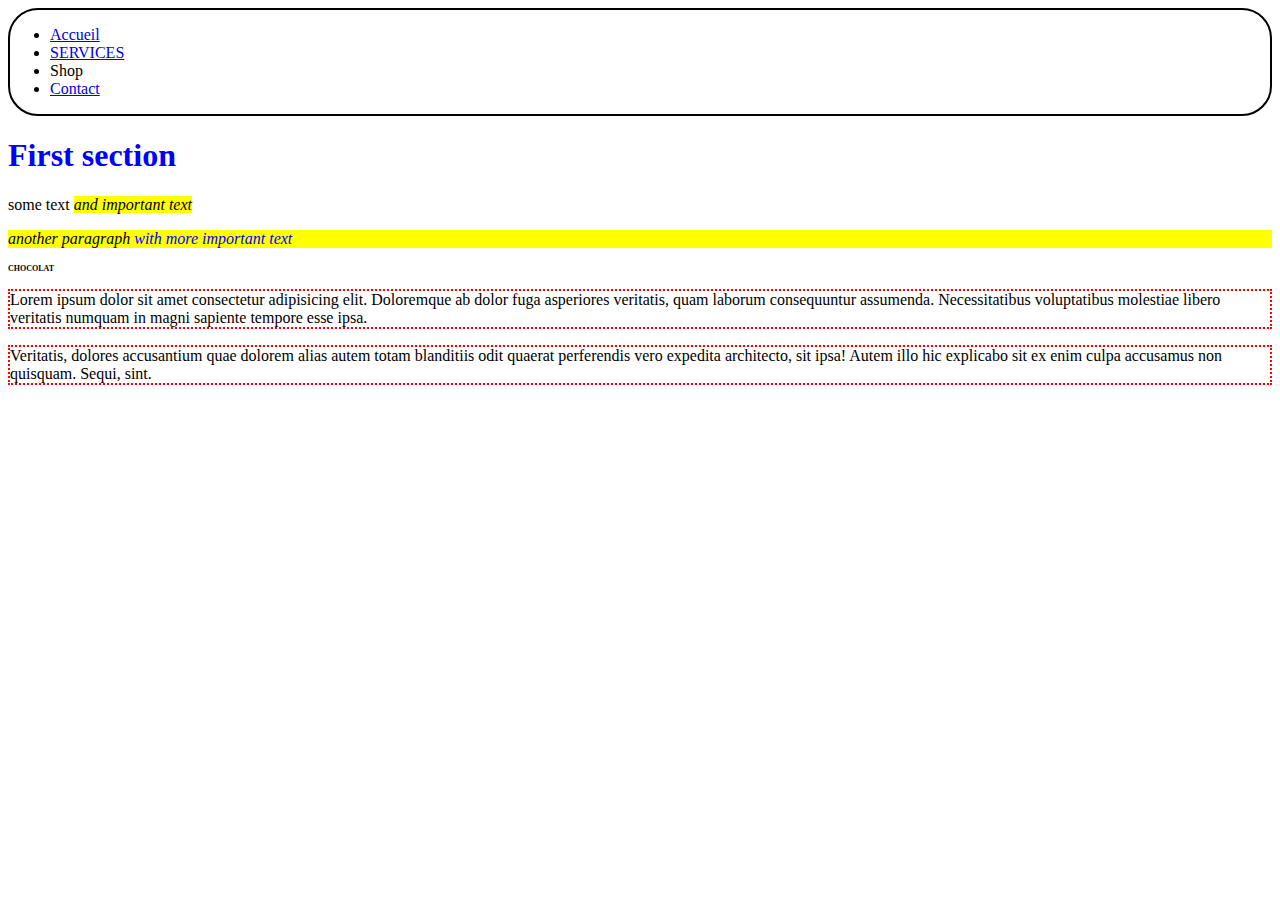
<file: index.html>
<!DOCTYPE html>
<html lang="en">
<head>
    <meta charset="UTF-8">
    <meta name="viewport" content="width=device-width, initial-scale=1.0">
    <title>Document</title>
    <link rel="stylesheet" href="style.css">
   
</head>
<body>


   
    <header>
        <nav id="main-menu">
            <ul>
                <li><a href="index.html">Accueil</a></li>
                <li><a href="services.html">SERVICES</a></li>
                <li>Shop</li>
                <li><a href="contact.html">Contact</a></li>
            </ul>
        </nav>
    </header>

   

   <section id="first">
       <h1>First section</h1>
       <p>some text 
           <span class="highlight">and important text</span>
       </p>
       <p class="highlight">another paragraph 
           <span class="highlight">with more important text</span>
        </p>
   </section>

   <article>
       <h2>Chocolat</h2>
       <p>Lorem ipsum dolor sit amet consectetur adipisicing elit. Doloremque ab dolor fuga asperiores veritatis, quam laborum consequuntur assumenda. Necessitatibus voluptatibus molestiae libero veritatis numquam in magni sapiente tempore esse ipsa.</p>
       <p>Veritatis, dolores accusantium quae dolorem alias autem totam blanditiis odit quaerat perferendis vero expedita architecto, sit ipsa! Autem illo hic explicabo sit ex enim culpa accusamus non quisquam. Sequi, sint.</p>
   </article>

</body>
</html>
</file>
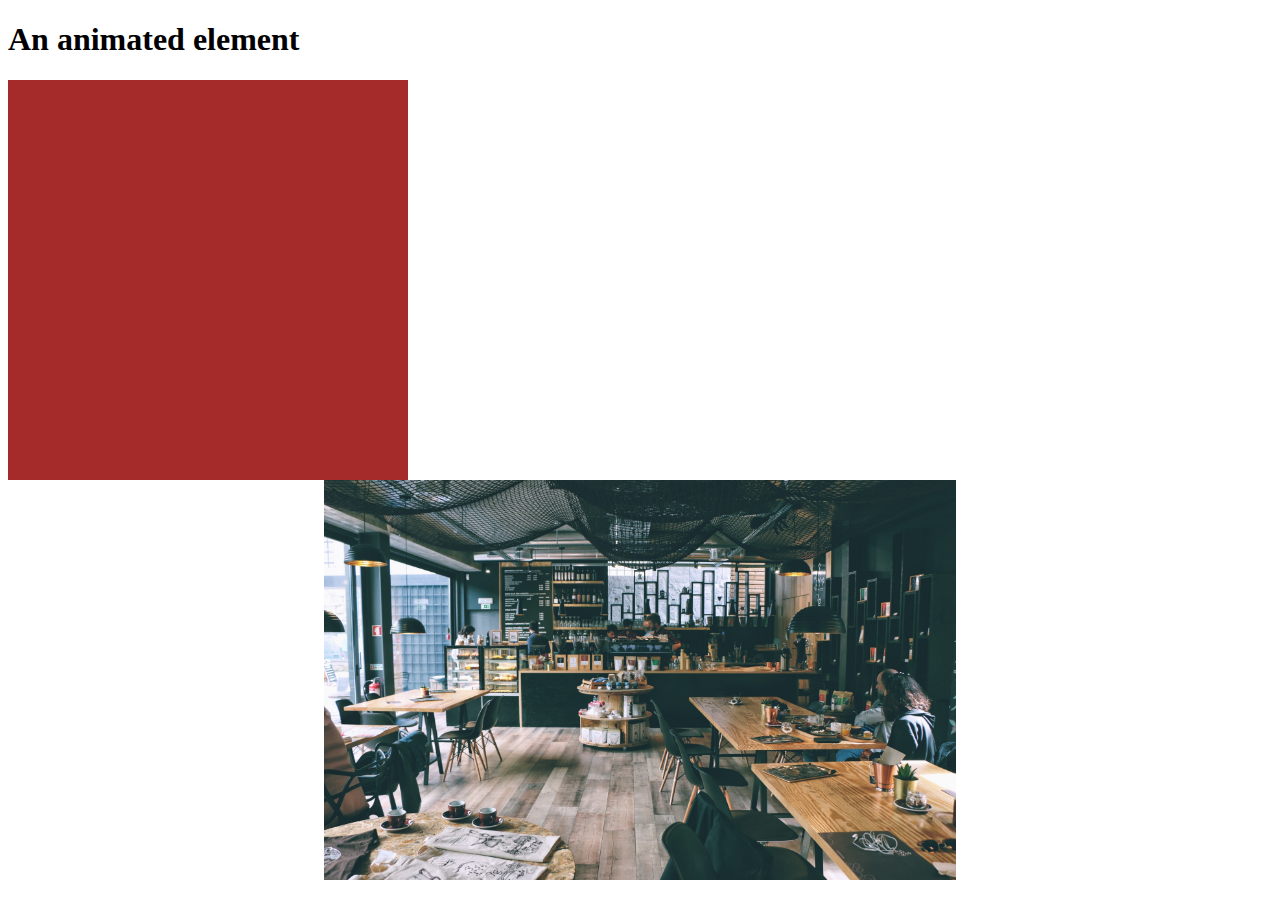
<file: animations/index.html>
<!DOCTYPE html>
<html lang="en">
<head>
    <meta charset="UTF-8">
    <meta http-equiv="X-UA-Compatible" content="IE=edge">
    <meta name="viewport" content="width=device-width, initial-scale=1.0">
    <title>Document</title>
    <link rel="stylesheet" href="style.css">
    <link
    rel="stylesheet"
    href="https://cdnjs.cloudflare.com/ajax/libs/animate.css/4.1.1/animate.min.css"
  />
</head>
<body>
    <h1 class="animate__animated animate__fadeInLeft animate__delay-2s animate__infinite">An animated element</h1>

    <div class="carre animated__animated animate__bounce"></div>
    <div class="image"></div>
</body>
</html>
</file>
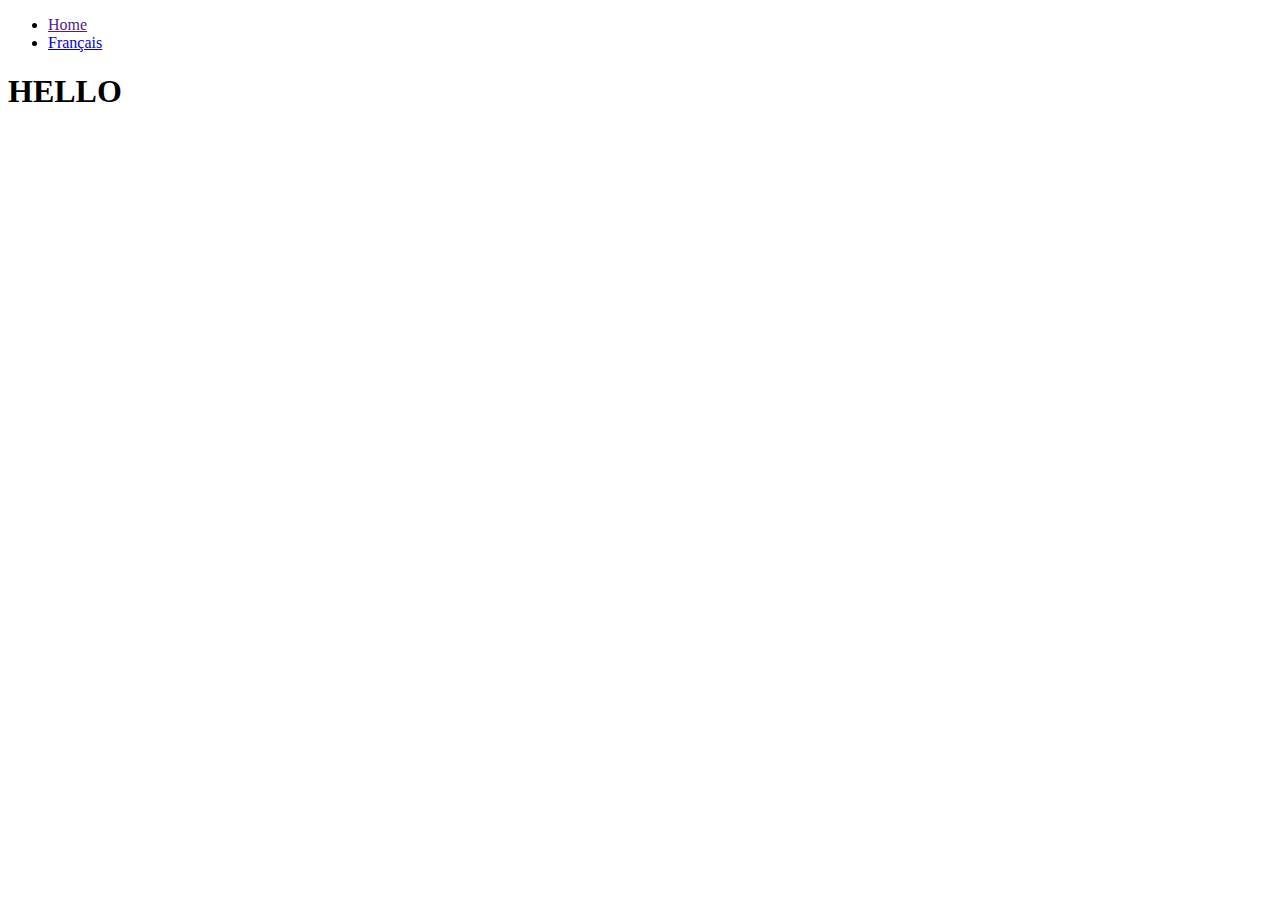
<file: english/index.html>
<!DOCTYPE html>
<html lang="en">
<head>
    <meta charset="UTF-8">
    <meta name="viewport" content="width=device-width, initial-scale=1.0">
    <title>Document</title>
</head>
<body>
    
    <header>
        <nav id="main-menu">
            <ul>
                <li><a href="">Home</a></li>
                <li><a href="../french/index.html">Français</a></li>
            </ul>
        </nav>
    </header>

    <h1>HELLO</h1>
</body>
</html>
</file>
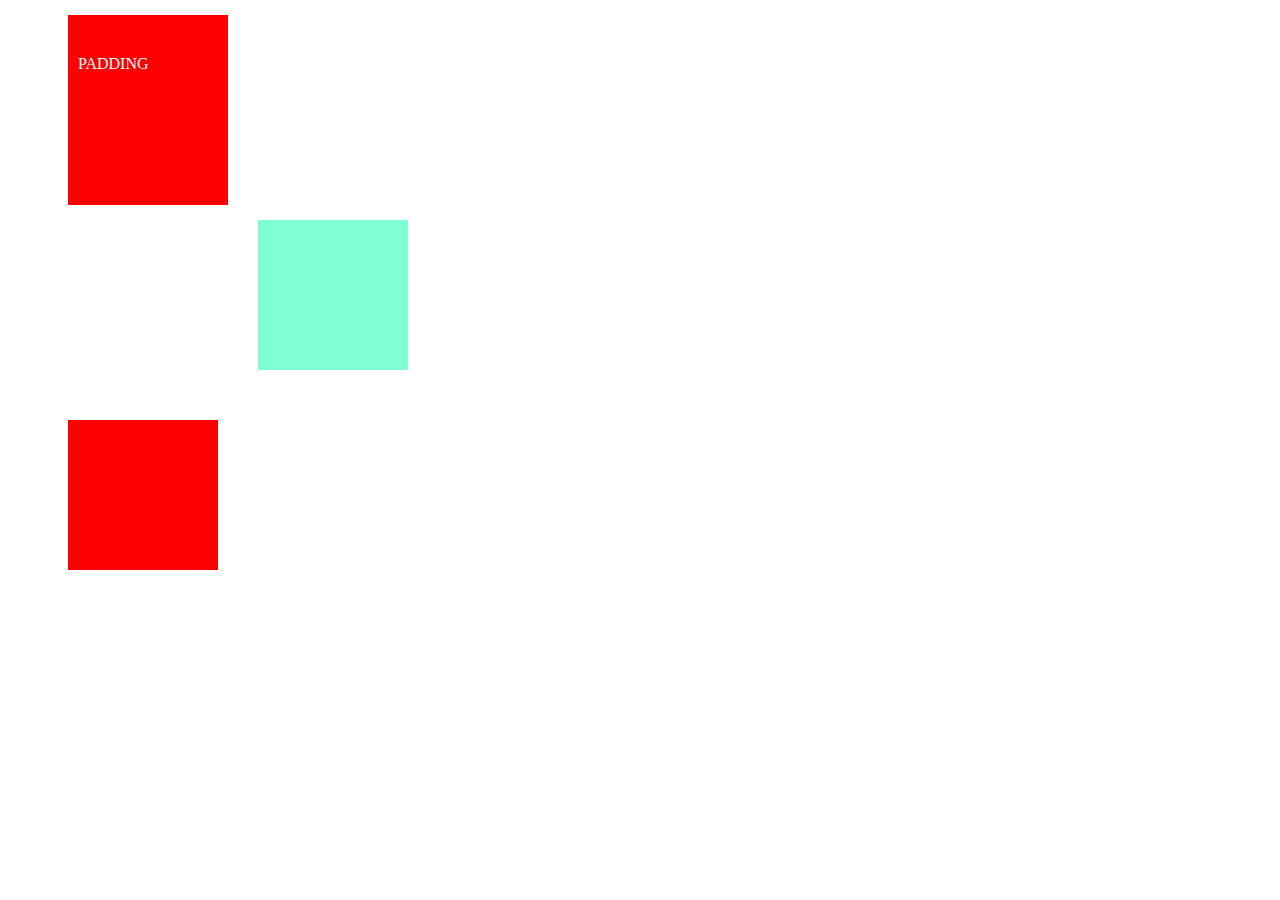
<file: marges/index.html>
<!DOCTYPE html>
<html lang="en">
<head>
    <meta charset="UTF-8">
    <meta http-equiv="X-UA-Compatible" content="IE=edge">
    <meta name="viewport" content="width=device-width, initial-scale=1.0">
    <title>Document</title>
    <link rel="stylesheet" href="style.css">
</head>
<body>

<div class="carre1"> PADDING</div>
<div class="carre2"></div>
<div></div>

    
</body>
</html>
</file>
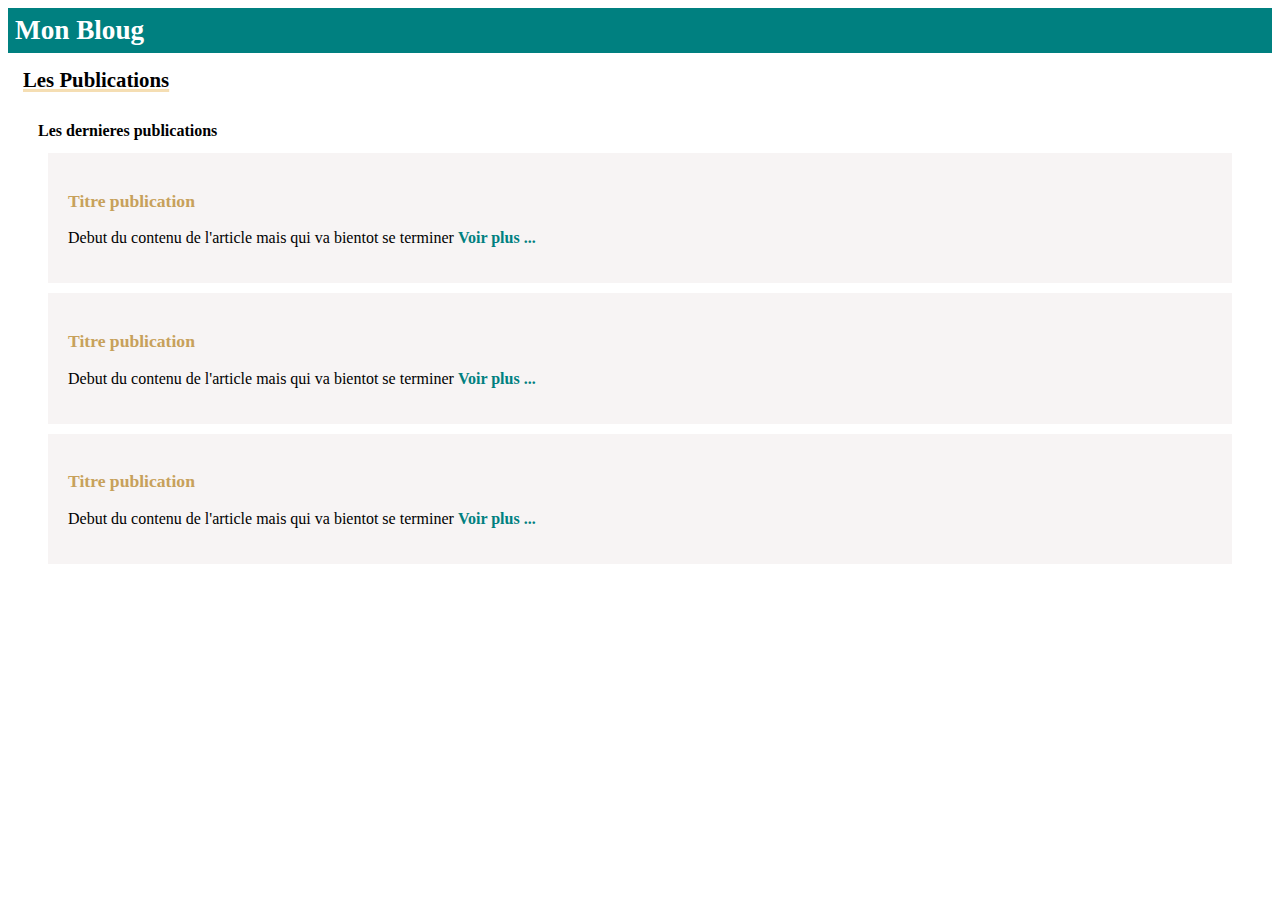
<file: shop/index.html>
<!DOCTYPE html>
<html lang="en">
<head>
    <meta charset="UTF-8">
    <meta http-equiv="X-UA-Compatible" content="IE=edge">
    <meta name="viewport" content="width=device-width, initial-scale=1.0">
    <title>Shop</title>
    <link rel="stylesheet" href="style.css">
</head>
<body>
    <header>
        <a href="">Mon Bloug</a>
    </header>
    <main>
        <h1>Les Publications</h1>
        <section>
            <h2>Les dernieres publications</h2>
            <article>
                <h3>Titre publication</h3>
                <P>Debut du contenu de l'article mais qui va bientot se terminer <a href="">Voir plus ...</a></P>
            </article>
            <article>
                <h3>Titre publication</h3>
                <P>Debut du contenu de l'article mais qui va bientot se terminer <a href="">Voir plus ...</a></P>
            </article>
            <article>
                <h3>Titre publication</h3>
                <P>Debut du contenu de l'article mais qui va bientot se terminer <a href="">Voir plus ...</a></P>
            </article>
        </section>
     
    </main>
    
</body>
</html>
</file>
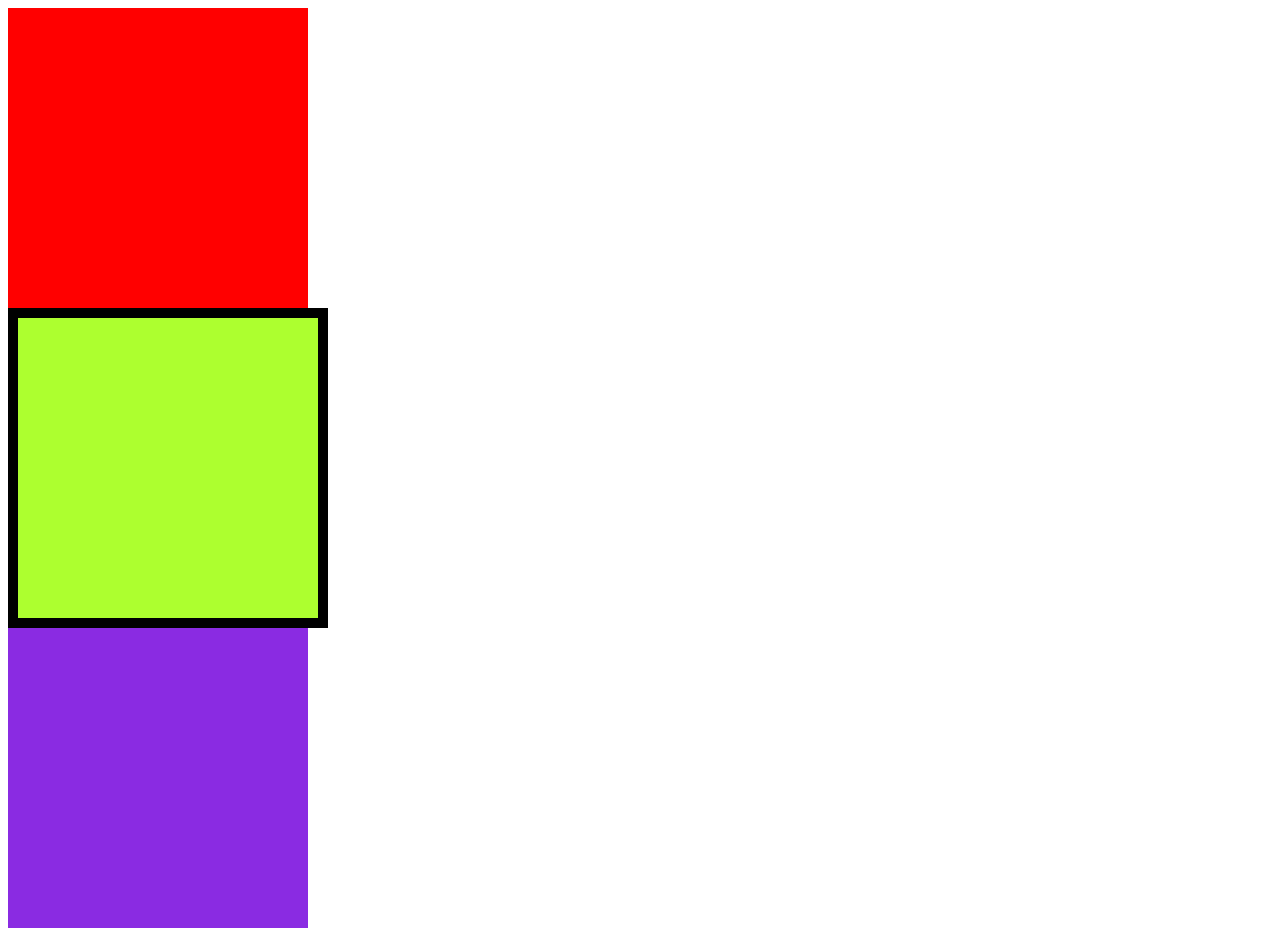
<file: exo.html>
<!DOCTYPE html>
<html lang="en">
<head>
    <meta charset="UTF-8">
    <meta name="viewport" content="width=device-width, initial-scale=1.0">
    <title>Document</title>
    <link rel="stylesheet" href="exo.css">
</head>
<body>
   <div class="carre carre1"></div>
   <div class="carre carre2 bord"></div>
   <div class="carre carre3"></div>
</body>
</html>
</file>
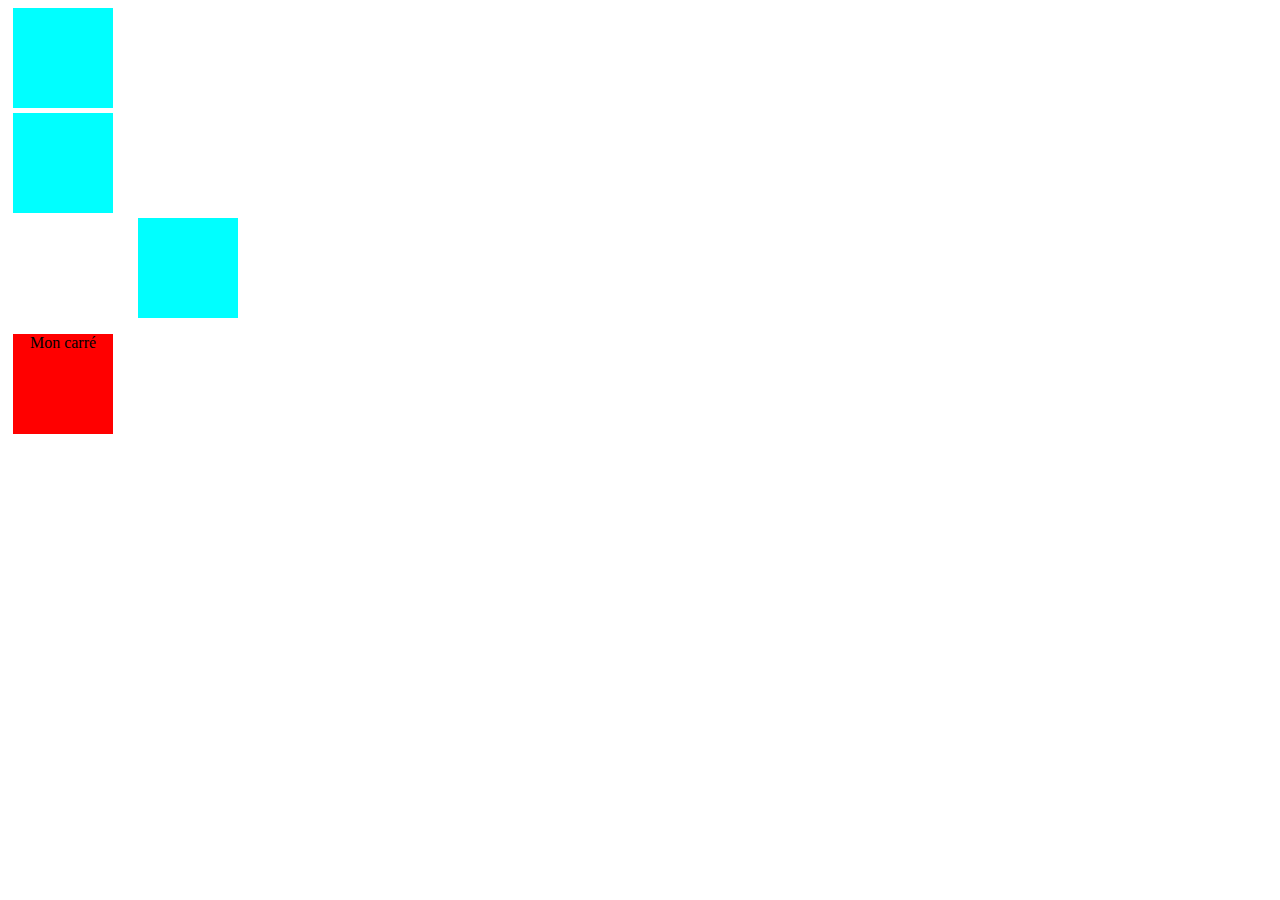
<file: animations/exo.html>
<!DOCTYPE html>
<html lang="en">
<head>
    <meta charset="UTF-8">
    <meta http-equiv="X-UA-Compatible" content="IE=edge">
    <meta name="viewport" content="width=device-width, initial-scale=1.0">
    <title>Document</title>
    <link rel="stylesheet" href="exo.css">
</head>
<body>
    <div></div>
    <div></div>
    <div class="trois"></div>
    <div class="quatre"><p>Mon carré</p>
        </div>
</body>
</html>
</file>
<file: style.css>
h1{
   color:blue;
   font-weight: bold; 
}

.highlight{
    background-color: yellow;
    font-style: italic;
}

#main-menu{
    border: 2px solid black;
    border-radius: 30px;
}

.highlight .highlight{
    color:blue;
}

article p{
    border: 2px dotted red;
}

article h2{
    font-size: 0.5em;
    text-transform: uppercase;
}
</file>
<file: animations/style.css>
.carre{
    width:400px;
    height:400px;
    background-color: brown;
}

.carre:hover{
    background-color: yellow;
   border-radius:100%;
}

.image{
    background:url("../coffee/cafe.jpeg") no-repeat center center/50% ;
    height:400px;
}

.image:hover{
    background:url("../coffee/cafe2.jpeg") no-repeat center center/50% ;
    height:400px;
}
</file>
<file: marges/style.css>
div{
    background-color: red;
    width: 150px;
    height: 150px;
    margin:15px;
    margin-left: 60px;
    color:white;

}

.carre1{
    padding-left:10px;
    padding-top:40px;
}

.carre2{
    margin-left: 250px;
    background-color: aquamarine;
    margin-bottom: 50px;

}
</file>
<file: shop/style.css>
header{
    background-color: teal;
    padding: 7px;
}

header a {
    color:white;
    font-size: 1.7em;
    font-weight: bold;
    text-decoration:none;
}
h1{
    text-decoration: underline;
    font-size:1.3em;
    text-decoration-color:wheat;
    text-decoration-thickness:3px; 
    margin:15px;
}

h2{
    font-size:1em;
}

section{
    margin:30px;
}

article{
    background-color: #f7f4f4;
    padding: 20px;
    margin: 10px;
}

article h3{
    color: rgb(199, 161, 91);
    font-size:1.1em;
}
article a {
    text-decoration:none;
    font-weight: bold;
    color: teal;
}
</file>
<file: exo.css>
.carre{
    height:300px;
    width:300px;
}

.carre1{
    background-color: red;
}

.carre2{
    background-color: greenyellow;
}

.carre3{
    background-color: blueviolet;
}

.bord{
    border: 10px black solid;
}


Pour ceux qui auront terminés . Avec Powtoon faites votre portrait chinois:
Portrait chinois 
- Si j’étais un animal, je serais… 
- Si j’étais un heros(une heroine) je serais… 
- Si  j’étais une plante
- Si j’étais un plat cuisiné, 
- Si j’étais une œuvre d’art, je serais… 
- Si j’étais une époque, je serais… 
Qualités symboliques révélées par les réponses ci-dessus : Par exemple : si j’étais un animal, je serais un chat. Car j’ai des qualités de souplesse, de discrétion, d’indépendance.
vous devez répondre par une image et du texte

https://www.youtube.com/watch?v=rbLn38Bkc9g
https://www.youtube.com/watch?v=bPGqQQWP918&ab_channel=profournier
https://coindoc.files.wordpress.com/2017/03/tuto_powtoon.pdf
</file>
<file: animations/exo.css>
div{
    width:100px;
    height:100px;
    background-color: aqua;
    margin:5px;
  
}
.trois{
    margin-left: 130px;
}

.quatre{
    background-color: red;
    text-align: center;
    padding:auto;
}
</file>
